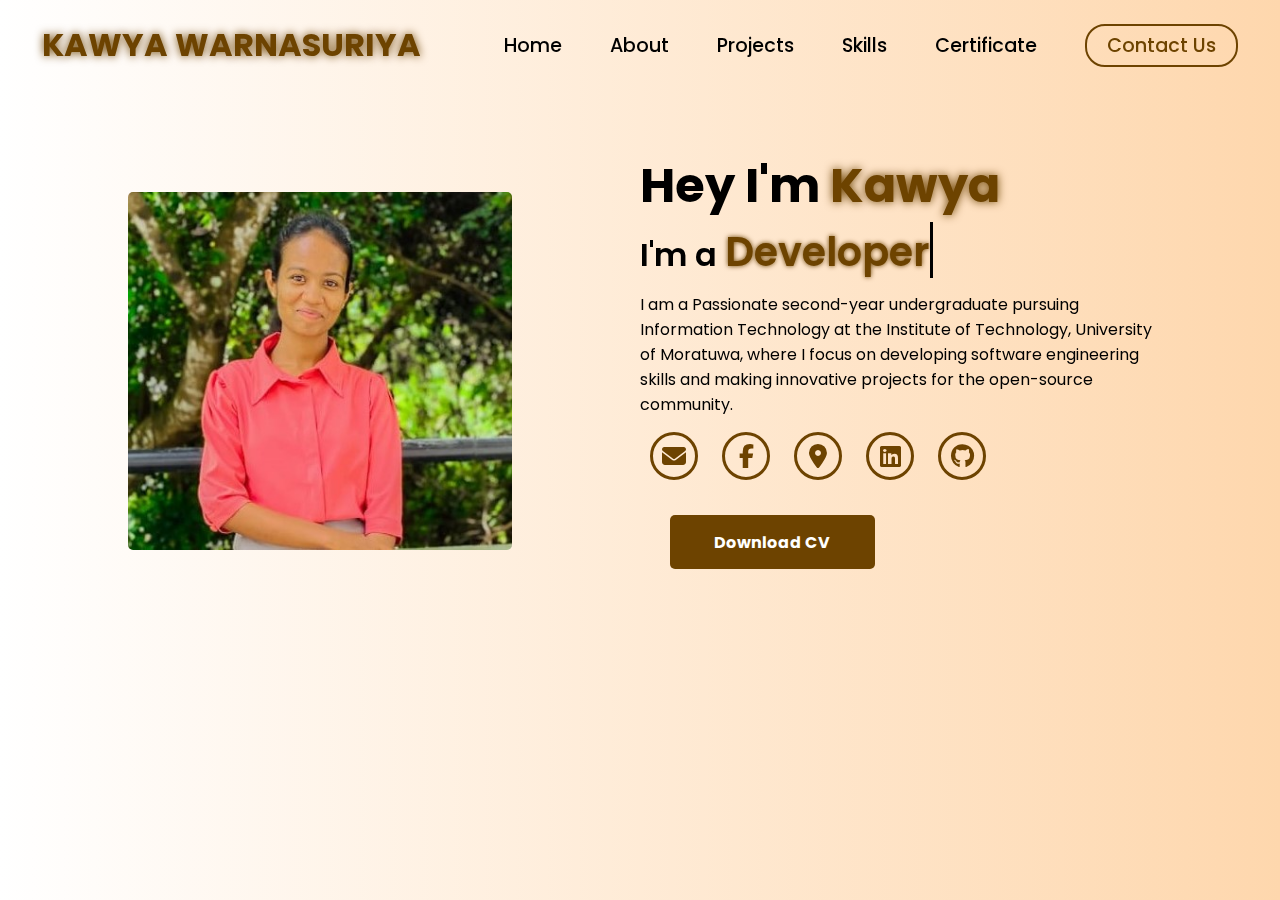
<file: index.html>
<!DOCTYPE html>
<html lang="en">
<head>
    <meta charset="UTF-8">
    <meta name="viewport" content="width=device-width, initial-scale=1.0">
    <link rel="stylesheet" href="https://cdnjs.cloudflare.com/ajax/libs/font-awesome/6.7.1/css/all.min.css">
    <title> Portfolio | Home </title>
    <link rel="stylesheet" href="style.css">
    <link rel="image" href="images/">
    <link rel="index" href="index.html">
    <link rel="about" href="about.html">
    <link rel="project" href="projects.html">
    <link rel="skills" href="skills.html">
    <link rel="certificate" href="certificate.html">
    <link rel="contactus" href="contactus.php">
    <link rel="stylesheet" href="https://unpkg.com/aos@next/dist/aos.css" />
</head>
<body>
    <nav>
        <div class="nav-container">
            <div class="logo" data-aos="zoom-in" data-aos-duration="1000">
                <span>KAWYA WARNASURIYA</span>
            </div>
            <div class="links">
                <div class="link" data-aos="fade-up" data-aos-duration="1000" data-aos-delay="100"><a href="index.html">Home</a></div>
                <div class="link" data-aos="fade-up" data-aos-duration="1000" data-aos-delay="200"><a href="about.html">About</a></div>
                <div class="link" data-aos="fade-up" data-aos-duration="1000" data-aos-delay="300"><a href="projects.html">Projects</a></div>
                <div class="link" data-aos="fade-up" data-aos-duration="1000" data-aos-delay="400"><a href="skills.html">Skills</a></div>
                <div class="link" data-aos="fade-up" data-aos-duration="1000" data-aos-delay="300"><a href="certificate.html">Certificate</a></div>
                <div class="link contact-btn" data-aos="fade-up" data-aos-duration="1000" data-aos-delay="600"><a href="contactus.php">Contact Us</a></div>
            </div>
            <i class="fa-solid fa-bars hamburg" onclick="hamburg()"></i>
        </div>
        <div class="dropdown">
            <div class="links">
                <a href="index.html">Home</a>
                <a href="about.html">About</a>
                <a href="projects.html">Projects</a>
                <a href="skills.html">Skills</a>
                <a href="certificate.html">Certificate</a>
                <a href="contactus.php">Contact Us</a>
                <i class="fa-solid fa-xmark cancel" onclick="cancel()"></i>
            </div>
        </div>
    </nav>
        <section>
            <div class="main-container">
                <div class="image" data-aos="zoom-in-right" data-aos-duration="2500">
                    <img src="images/Me.jpeg" alt="">
                </div>
                <div class="content">
                    <h1 data-aos="fade-left" data-aos-duration="1000" data-aos-delay="800">Hey I'm <span>Kawya</span></h1>
                    <div class="typewriter" data-aos="fade-right" data-aos-duration="1000" data-aos-delay="900">I'm a <span></span></div>
                    <p data-aos="flip-up" data-aos-duration="1000" data-aos-delay="1000">I am a Passionate second-year undergraduate pursuing Information Technology at the Institute of Technology, University
                        of Moratuwa, where I focus on developing software engineering skills and making innovative projects for the open-source
                        community.
                        </p>
                    <div class="social-links" data-aos="flip-down" data-aos-duration="1000" data-aos-delay="1200">
                        <a href="kawyawarnasooriya2000@gmail.com"><i class="fa-solid fa-envelope"></i></a>
                        <a href="https://www.facebook.com/profile.php?id=100068377792367&mibextid=ZbWKwL"><i class="fa-brands fa-facebook-f"></i></a>
                        <a href="https://maps.app.goo.gl/Y85ktXCnvVYNf9P17"><i class="fas fa-map-marker-alt"></i></a>
                        <a href="https://www.linkedin.com/in/kawya-warnasuriya-980971290/"><i class="fa-brands fa-linkedin"></i></a>
                        <a href="https://github.com/KawyaWarnasuriya" ><i class="fa-brands fa-github"></i></a>
                        
                        
                    </div>
                    <div class="btn" data-aos="zoom-out-left" data-aos-duration="1000" data-aos-delay="1300">
                        <button onclick="window.open('https://drive.google.com/file/d/1VQd2R6t8DzHSaxrE8aCdlqXTbmYCBYGX/view?usp=sharing', '_blank')">
                            Download CV
                        </button>
                    </div>
                    
                </div>
            </div>
        </section>
        <script src="https://unpkg.com/aos@next/dist/aos.js"></script>
        <script>
          AOS.init({offset:0});
        </script>
        <script>
            function hamburg(){
                const navbar = document.querySelector(".dropdown")
                navbar.style.transform = "translateY(0px)"
            }
            function cancel(){
                const navbar = document.querySelector(".dropdown")
                navbar.style.transform = "translateY(-500px)"
            }
        </script>
</body>
</html>
</file>
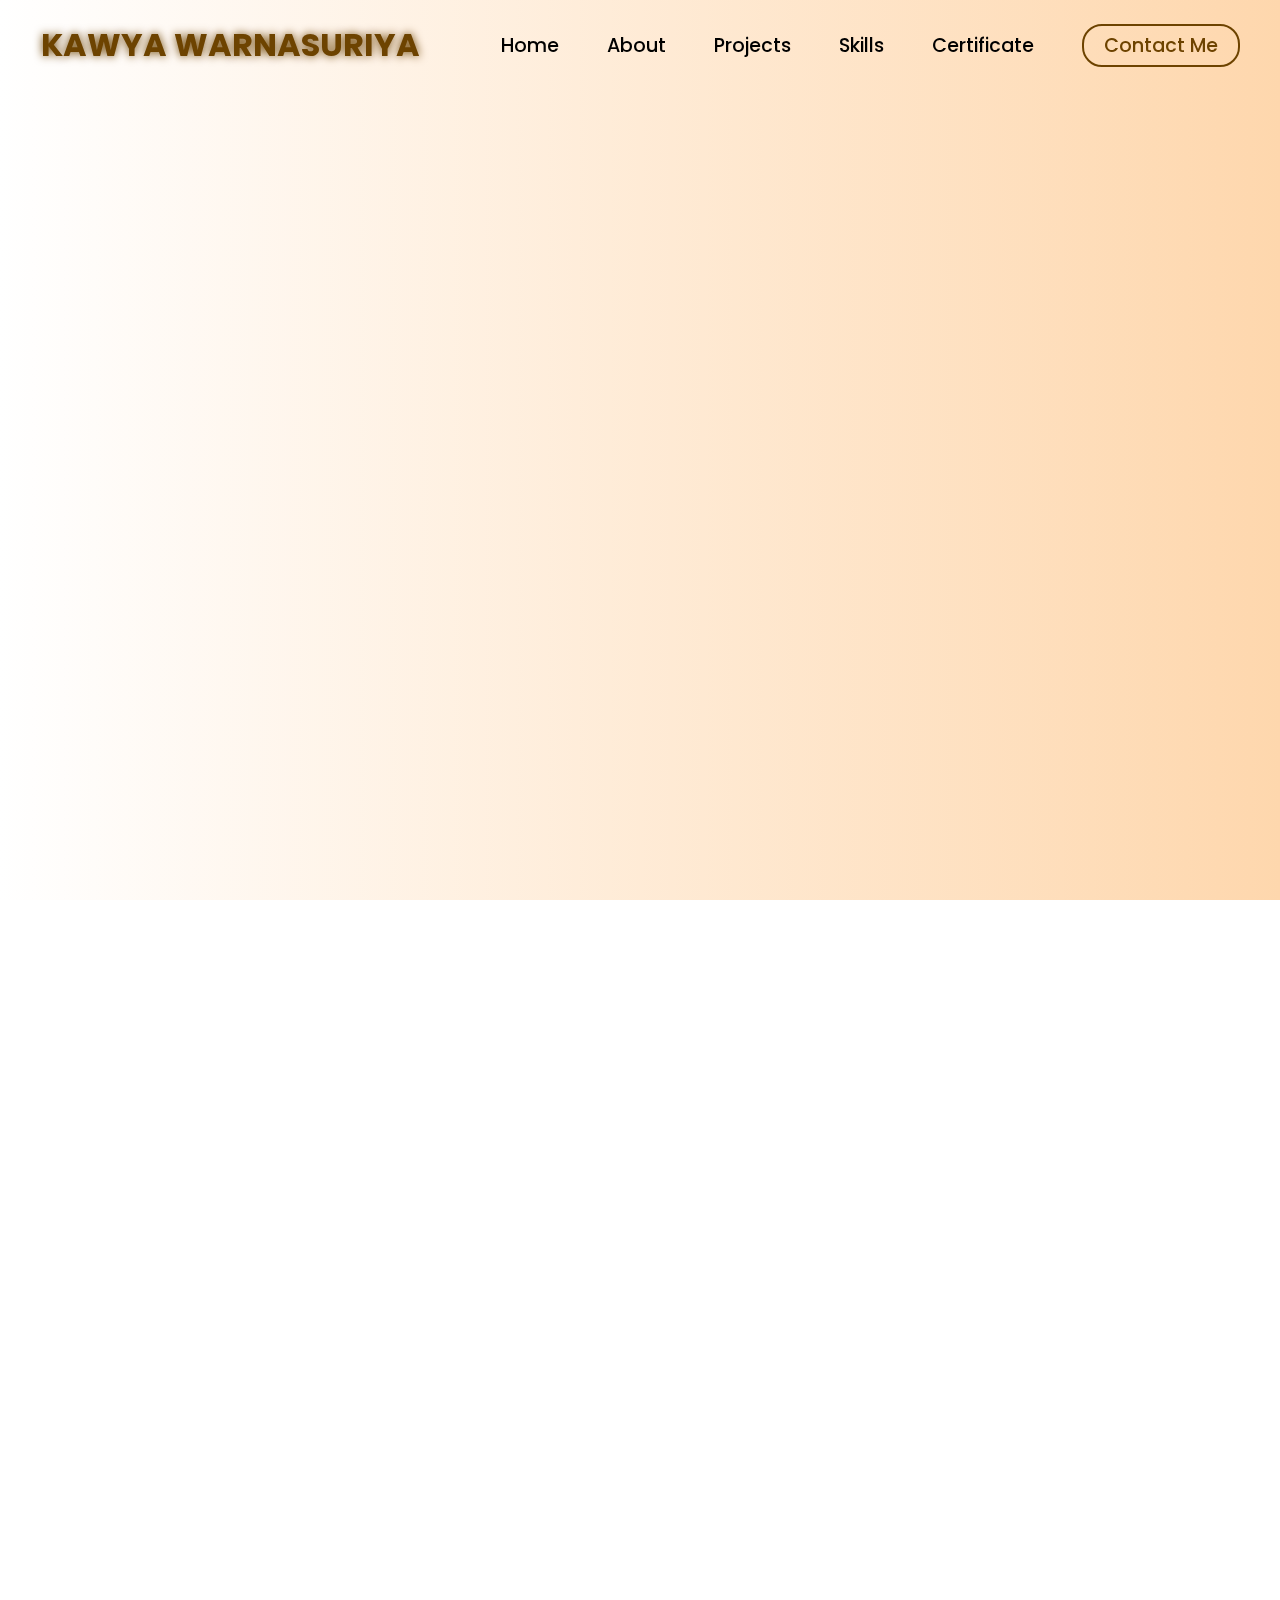
<file: certificate.html>
<!DOCTYPE html>
<html lang="en">
<head>
    <meta charset="UTF-8">
    <meta name="viewport" content="width=device-width, initial-scale=1.0">
    <link rel="stylesheet" href="https://cdnjs.cloudflare.com/ajax/libs/font-awesome/6.7.1/css/all.min.css">
    <title> Portfolio | Certificate </title>
    <link rel="stylesheet" href="certificate.css">
    <link rel="image" href="images/">
    <link rel="index" href="index.html">
    <link rel="about" href="about.html">
    <link rel="project" href="projects.html">
    <link rel="skills" href="skills.html">
    <link rel="certificate" href="certificate.html">
    <link rel="contactus" href="contactus.php">
    <link rel="stylesheet" href="https://unpkg.com/aos@next/dist/aos.css" />

</head>
<body>
    <nav>
        <div class="nav-container">
            <div class="logo" data-aos="zoom-in" data-aos-duration="1000">
                <span>KAWYA WARNASURIYA</span>
            </div>
            <div class="links">
                <div class="link" data-aos="fade-up" data-aos-duration="1000" data-aos-delay="100"><a href="index.html">Home</a></div>
                <div class="link" data-aos="fade-up" data-aos-duration="1000" data-aos-delay="200"><a href="about.html">About</a></div>
                <div class="link" data-aos="fade-up" data-aos-duration="1000" data-aos-delay="300"><a href="projects.html">Projects</a></div>
                <div class="link" data-aos="fade-up" data-aos-duration="1000" data-aos-delay="300"><a href="skills.html">Skills</a></div>
                <div class="link" data-aos="fade-up" data-aos-duration="1000" data-aos-delay="300"><a href="certificate.html">Certificate</a></div>
                <div class="link contact-btn" data-aos="fade-up" data-aos-duration="1000" data-aos-delay="600"><a href="contactus.php">Contact Me</a></div>
            </div>
            <i class="fa-solid fa-bars hamburg" onclick="hamburg()"></i>
        </div>
        <div class="dropdown">
            <div class="links">
                <a href="index.html">Home</a>
                <a href="about.html">About</a>
                <a href="projects.html">Projects</a>
                <a href="skills.html">Skills</a>
                <a href="certificate.html">Certificate</a>
                <a href="contactus.php">Contact Us</a>
                <i class="fa-solid fa-xmark cancel" onclick="cancel()"></i>
            </div>
        </div>
    </nav>

    <!--certifications-->
    <!--Linkedin-->
    <div class="container">
        <div class="card">
          <img src="images/certificate/certificate-programmin2.jpeg" alt="linkedin">
          <p class="title"> </p><br>
          <p>LinkedIn Learning</p><br>
          <p>
            <a class="certificate" href="https://www.linkedin.com/learning/certificates/9200c88929140807d9a11df19447ddc3b2e57f1c0660b226d6d938059b355966?trk=share_certificate" target="_blank">
              <button>View</button>
            </a>
          </p>
          
        </div>
      
        <div class="card">
          <img src="images/certificate/certificate-programmin1.jpeg" alt="linkedin">
          <p class="title"></p><br>
          <p>LinkedIn Learning</p><br>
          <p>
            <a class="certificate" href="https://www.linkedin.com/learning/certificates/3f7ab46643743502924d26b01da01450d33fc2339e63473637875d75f009292e?trk=share_certificate" target="_blank">
              <button>View</button>
            </a>
          </p>
        </div>

        <!--java-->
        <div class="card">
            <img src="images/certificate/certificate-idet.jpeg" alt="java">
            <p class="title"></p><br>
            <p>Java Programming (IDET) </p><br>
            <p>
                <a class="certificate" href="https://drive.google.com/file/d/13JE4QEVdv7uR3GXN2Y476ucGTrNc9txA/view?usp=sharing" target="_blank">
                    <button>View</button>
                </a>
            </p>
        </div>
        <div class="card">
            <img src="images/certificate/certificate-c-java.jfif" alt="java">
            <p class="title"></p><br>
            <p>Java Programming (IDET)</p><br>
            <p>
                <a class="certificate" href="https://drive.google.com/file/d/1_CONxOT0CQMJX4ONmhzoJAi8yKB_00ha/view?usp=sharing" target="_blank">
                    <button>View</button>
                </a>
            </p>
        </div>
        <div class="card">
            <img src="images/certificate/certificate-g-java.jpeg" alt="great">
            <p class="title"></p><br>
            <p>Great Learning</p><br>
            <p>
                <a class="certificate" href="https://drive.google.com/file/d/1GKC_HfxkSzUWLNpkudWdXkpybu16I5Uu/view?usp=sharing" target="_blank">
                    <button>View</button>
                </a>
            </p>
        </div>
        <div class="card">
            <img src="images/certificate/certificate-g-ui.jpeg" alt="great">
            <p class="title"></p><br>
            <p>Great Learning</p><br>
            <p>
                <a class="certificate" href="https://drive.google.com/file/d/1m60WSvlbG1EpJCdUyP1uv9_bv81PJJdC/view?usp=sharing" target="_blank">
                    <button>View</button>
                </a>
            </p>
        </div>
      
        <!--UoM-->
        <div class="card">
          <img src="images/certificate/certificate-python.jpg" alt="uom">
          <p class="title"></p><br>
          <p>Open Learning Platform (UoM)</p><br>
          <p>
            <a class="certificate" href="https://drive.google.com/file/d/1hc3liFDrFbDVBp4kxTC_zQq3LQTfrGp9/view?usp=sharing" target="_blank">
              <button>View</button>
            </a>
          </p>
        </div>
      
        <div class="card">
          <img src="images/certificate/certificate-web.jpg" alt="uom">
          <p class="title"></p><br>
          <p>Open Learning Platform (UoM)</p><br>
          <p>
            <a class="certificate" href="https://drive.google.com/file/d/1FAeRwY6-ZpfksKXeBLDk-6CzQoMSQW9v/view?usp=sharing" target="_blank">
              <button>View</button>
            </a>
          </p>
        </div>
      
        <div class="card">
          <img src="images/certificate/certificate-frontend.jpg" alt="uom">
          <p class="title"></p><br>
          <p>Open Learning Platform (UoM)</p><br>
          <p>
            <a class="certificate" href="https://drive.google.com/file/d/1HJu5ltssfewJt1t1g3STaKY1-15H1bMY/view?usp=sharing" target="_blank">
              <button>View</button>
            </a>
          </p>
        </div>

        <!--Simplilearn-->
        <div class="card">
            <img src="images/certificate/simplearn-flutter.jpg" alt="simplilearn">
            <p class="title"></p><br>
            <p>Simplilearn</p><br>
            <p>
                <a class="certificate" href="https://simpli-web.app.link/e/5QtMYuTB0Rb" target="_blank">
                    <button>View</button>
                </a>
            </p>
        </div>
        <div class="card">
            <img src="images/certificate/simplearn-angular.jpeg" alt="simplilearn">
            <p class="title"></p><br>
            <p>Simplilearn</p><br>
            <p>
                <a class="certificate" href="https://simpli-web.app.link/e/gUBybh6B0Rb" target="_blank">
                    <button>View</button>
                </a>
            </p>
        </div>
        <div class="card">
            <img src="images/certificate/simplearn-react.jpg" alt="simplilearn">
            <p class="title"></p><br>
            <p>Simplilearn</p><br>
            <p>
                <a class="certificate" href="https://simpli-web.app.link/e/bVSlzeZB0Rb" target="_blank">
                    <button>View</button>
                </a>
            </p>
        </div>
        <div class="card">
            <img src="images/certificate/simplearn-ui.jpeg" alt="simplilearn">
            <p class="title"></p><br>
            <p>Simplilearn</p><br>
            <p>
                <a class="certificate" href="https://simpli-web.app.link/e/oXRSgv3B0Rb" target="_blank">
                    <button>View</button>
                </a>
            </p>
        </div>
        <div class="card">
            <img src="images/certificate/simplearn-devops.jpeg" alt="simplilearn">
            <p class="title"></p><br>
            <p>Simplilearn</p><br>
            <p>
                <a class="certificate" href="https://simpli-web.app.link/e/QLCns09B0Rb" target="_blank">
                    <button>View</button>
                </a>
            </p>
        </div>
        <div class="card">
            <img src="images/certificate/simplearn-docker.jpg" alt="simplilearn">
            <p class="title"></p><br>
            <p>Simplilearn</p><br>
            <p>
                <a class="certificate" href="https://simpli-web.app.link/e/tnQ3bqcC0Rb" target="_blank">
                    <button>View</button>
                </a>
            </p>
        </div>

        <!--Sololearn-->
        <div class="card">
            <img src="images/certificate/cerificate-python.png" alt="sololearn">
            <p class="title"></p><br>
            <p>Sololearn</p><br>
            <p>
                <a class="certificate" href="https://www.sololearn.com/certificates/CC-XLBVZCUE" target="_blank">
                    <button>View</button>
                </a>
            </p>
        </div>
        <div class="card">
            <img src="images/certificate/cerificate-html .png" alt="sololearn">
            <p class="title"></p><br>
            <p>Sololearn</p><br>
            <p>
                <a class="certificate" href="https://www.sololearn.com/certificates/CC-WYPP5CIW" target="_blank">
                    <button>View</button>
                </a>
            </p>
        </div>
        <div class="card">
            <img src="images/certificate/cerificate-css.png" alt="sololearn">
            <p class="title"></p><br>
            <p>Sololearn</p><br>
            <p>
                <a class="certificate" href="https://www.sololearn.com/certificates/CC-DDJIZWML" target="_blank">
                    <button>View</button>
                </a>
            </p>
        </div>
        <div class="card">
            <img src="images/certificate/cerificate-angular.jpg" alt="sololearn">
            <p class="title"></p><br>
            <p>Sololearn</p><br>
            <p>
                <a class="certificate" href="https://www.sololearn.com/certificates/CC-UVCQMWIN" target="_blank">
                    <button>View</button>
                </a>
            </p>
        </div>

        <!--Microsoft-->
        <div class="card">
            <img src="images/certificate/certificate-git.jfif" alt="git">
            <p class="title"></p><br>
            <p>Microsoft Learning</p><br>
            <p>
              <a class="certificate" href="https://drive.google.com/file/d/1YFmiolMj4doTgPr2wq_UUpPb8WblmmhU/view?usp=sharing" target="_blank">
                <button>View</button>
              </a>
            </p>
          </div>
    </div>

    <script src="https://unpkg.com/aos@next/dist/aos.js"></script>
    <script>
        AOS.init({offset:0});
    </script>
    <script>
        function hamburg(){
            const navbar = document.querySelector(".dropdown")
            navbar.style.transform = "translateY(0px)"
        }
        function cancel(){
            const navbar = document.querySelector(".dropdown")
            navbar.style.transform = "translateY(-500px)"
        }
    </script>
    
</body>
</html>
</file>
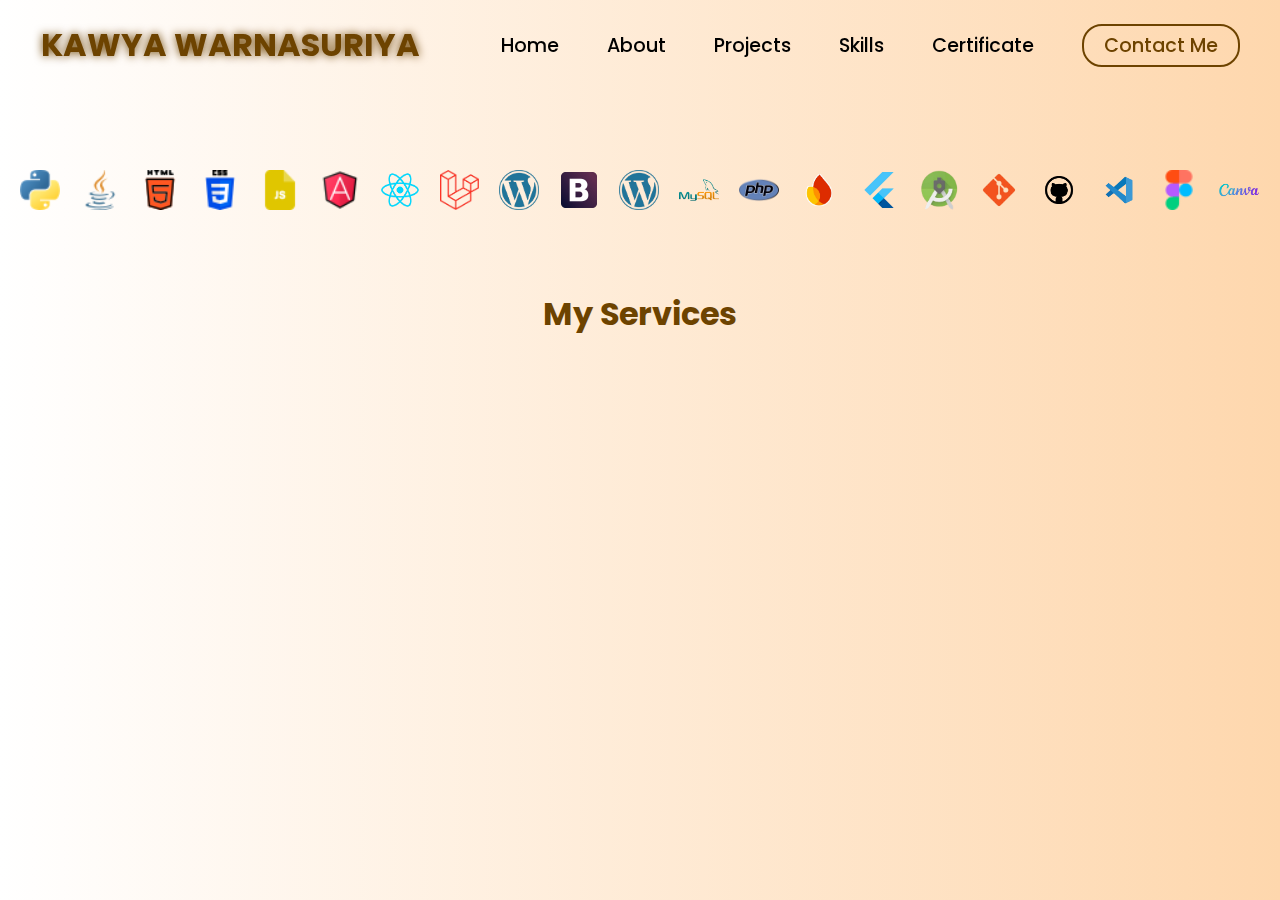
<file: skills.html>
<!DOCTYPE html>
<html lang="en">
<head>
    <meta charset="UTF-8">
    <meta name="viewport" content="width=device-width, initial-scale=1.0">
    <link rel="stylesheet" href="https://cdnjs.cloudflare.com/ajax/libs/font-awesome/6.7.1/css/all.min.css">
    <title> Portfolio | Skills </title>
    <link rel="stylesheet" href="skills.css">
    <link rel="image" href="images/">
    <link rel="index" href="index.html">
    <link rel="about" href="about.html">
    <link rel="project" href="projects.html">
    <link rel="skills" href="skills.html">
    <link rel="certificate" href="certificate.html">
    <link rel="contactus" href="contactus.php">
    <title>Portfolio | Skills</title>
    <link rel="stylesheet" href="skills.css">
    <link rel="stylesheet" href="https://unpkg.com/aos@next/dist/aos.css" />
</head>
<body>
    <nav>
        <div class="nav-container">
            <div class="logo" data-aos="zoom-in" data-aos-duration="1000">
                <span>KAWYA WARNASURIYA</span>
            </div>
            <div class="links">
                <div class="link" data-aos="fade-up" data-aos-duration="1000" data-aos-delay="100"><a href="index.html">Home</a></div>
                <div class="link" data-aos="fade-up" data-aos-duration="1000" data-aos-delay="200"><a href="about.html">About</a></div>
                <div class="link" data-aos="fade-up" data-aos-duration="1000" data-aos-delay="300"><a href="projects.html">Projects</a></div>
                <div class="link" data-aos="fade-up" data-aos-duration="1000" data-aos-delay="400"><a href="skills.html">Skills</a></div>
                <div class="link" data-aos="fade-up" data-aos-duration="1000" data-aos-delay="400"><a href="certificate.html">Certificate</a></div>
                <div class="link contact-btn" data-aos="fade-up" data-aos-duration="1000" data-aos-delay="600"><a href="contactus.html">Contact Me</a></div>
            </div>
            <i class="fa-solid fa-bars hamburg" onclick="hamburg()"></i>
        </div>
        <div class="dropdown" style="transform: translateY(-500px); transition: 0.3s;">
            <div class="links">
                <a href="index.html">Home</a>
                <a href="about.html">About</a>
                <a href="projects.html">Projects</a>
                <a href="skills.html">Skills</a>
                <a href="certificate.html">Certificate</a>
                <a href="contactus.html">Contact Us</a>
                <i class="fa-solid fa-xmark cancel" onclick="cancel()"></i>
            </div>
        </div>
    </nav>

    <section id="skill-set" class="container">
        <div class="experience-items">
            <div class="experience-slide" id="experience-slide">
                <img src="images/s- Python.png" name="Python" class="item-img">
                <img src="images/s- Java.png" name="Java" class="item-img">
                <img src="images/s- HTML.png" name="Html" class="item-img">
                <img src="images/s- CSS.png" name="Css" class="item-img">
                <img src="images/s- JavaScript.png" name="Js" class="item-img">
                <img src="images/s- Angular.png" name="Angular" class="item-img">
                <img src="images/s- React.png" name="React" class="item-img">
                <img src="images/s-laravel.png" name="Laravel" class="item-img">
                <img src="images/s-wordpress.png" name="Wordpress" class="item-img">
                <img src="images/s- Boostrap.png" name="Boostrap" class="item-img">
                <img src="images/s-wordpress.png" name="Wordpress" class="item-img">
                <img src="images/s- Mysql.png" name="MySQL" class="item-img">
                <img src="images/s- PHP.png" name="PHP" class="item-img">
                <img src="images/s- Firebase.png" name="Firebase" class="item-img">
                <img src="images/s-Flutter.png" name="Flutter" class="item-img">
                <img src="images/s-Android Studio.png" name="AndroidStudio" class="item-img">
                <img src="images/s- git.png" name="Git" class="item-img">
                <img src="images/s- Github.png" name="GitHub" class="item-img">
                <img src="images/s- VsCode.png" name="VsCode" class="item-img">
                <img src="images/s- Figma.png" name="Figma" class="item-img">
                <img src="images/s- Canva.png" name="Canva" class="item-img">
                <img src="images/s- Ai.png" name="Ai" class="item-img">
                <img src="images/s- Ps.png" name="Ps" class="item-img">
                <img src="images/s- Netbeans.png" name="NetBeans" class="item-img">
                <img src="images/s-Springboot.png" name="s-Springboot" class="item-img">
            </div>
        </div>
    </section>

    <script>
        const experienceItems = [
            { name: "Python", src: "images/s-Python.png" },
            { name: "Java", src: "images/s-Java.png" },
            { name: "Html", src: "images/s-HTML.png" },
            { name: "Css", src: "images/s-CSS.png" },
            { name: "Js", src: "images/s-JavaScript.png" },
            { name: "Angular", src: "images/s-Angular.png" },
            { name: "React", src: "images/s- React.png" },
            { name: "Laravel", src: "images/s-laravel.png" },
            { name: "Wordpress", src: "images/s-wordpress.png" },
            { name: "Boostrap", src: "images/s- Boostrap.png" },
            { name: "Wordpress", src: "images/s-wordpress.png" },
            { name: "Mysql", src: "images/s-Mysql.png" },
            { name: "PHP", src: "images/s- PHP.png" },
            { name: "Firebase", src: "images/s-Firebase.png" },
            { name: "Flutter", src: "images/s-Flutter.png" },
            { name: "AndroidStudio", src: "images/s-AndroidStudio.png" },
            { name: "Git", src: "images/s-git.png" },
            { name: "GitHub", src: "images/s-Github.png" },
            { name: "VsCode", src: "images/s-VsCode.png" },
            { name: "Figma", src: "images/s-Figma.png" },
            { name: "Canva", src: "images/s-Canva.png" },
            { name: "Ai", src: "images/s- Ai.png" },
            { name: "Ps", src: "images/s- Ps.png" },
            { name: "NetBeans", src: "images/s-Netbeans.png" },
            { name: "Springboot", src: "images/s-Springboot.png" },
            
        ];

        document.addEventListener("DOMContentLoaded", function () {
        const experienceContainer = document.getElementById("experience-slide");

        // Duplicate the images for smooth infinite scrolling
        experienceContainer.innerHTML += experienceContainer.innerHTML;

        // Add CSS dynamically for animation
        const style = document.createElement("style");
        style.innerHTML = `
            @keyframes scroll {
                from {
                    transform: translateX(0);
                }
                to {
                    transform: translateX(-50%);
                }
            }
            .experience-slide {
                display: flex;
                gap: 20px;
                animation: scroll 12s linear infinite;
            }
        `;
        document.head.appendChild(style);
    });

    </script>

    <!-- My Services Section (Added After Skill Set) -->
    <section class="services">
        <h2 class="section-title">My Services</h2>
        <div class="services-wrapper">
            <div class="services-container">
                <div class="service-card">
                    <i class="fa-solid fa-code"></i>
                    <h3>Software Development</h3>
                    <p>Creating responsive and dynamic solutions to users' needs.</p>
                </div>
                <div class="service-card">
                    <i class="fa-solid fa-laptop-code"></i>
                    <h3>Web Development</h3>
                    <p>Crafting scalable and efficient web applications.</p>
                </div>
                <div class="service-card">
                    <i class="fa-solid fa-mobile-screen"></i>
                    <h3>Mobile App Development</h3>
                    <p>Developing high-performance mobile applications.</p>
                </div>
                <div class="service-card">
                    <i class="fa-solid fa-paintbrush"></i>
                    <h3>Front End Development</h3>
                    <p>Building interactive and visually appealing user interfaces.</p>
                </div>
                <div class="service-card">
                    <i class="fa-solid fa-database"></i>
                    <h3>Back End Development</h3>
                    <p>Implementing scalable server-side solutions for seamless data processing.</p>
                </div>
                <div class="service-card">
                    <i class="fas fa-pencil-ruler"></i>
                    <h3>UI/UX Design</h3>
                    <p>Designing intuitive experiences for better user interaction.</p>
                </div>
            </div>
        </div>
    </section>



    <script src="https://unpkg.com/aos@next/dist/aos.js"></script>
    <script>
        AOS.init({ offset: 0 });
    </script>
    <script>
        function hamburg(){
            const navbar = document.querySelector(".dropdown");
            navbar.style.transform = "translateY(0px)";
        }
        function cancel(){
            const navbar = document.querySelector(".dropdown");
            navbar.style.transform = "translateY(-500px)";
        }
    </script>
</body>
</html>
</file>
<file: style.css>
@import url('https://fonts.googleapis.com/css2?family=Poppins:wght@100;200;300;400;500;600&display=swap');
*{
    padding: 0;
    margin: 0;
    font-family: 'Poppins', sans-serif;
    box-sizing: border-box;
}
html{
    overflow-x: hidden;
}
body{
    width: 100%;
    height: 100vh;
    overflow: hidden;
    background: linear-gradient(to right, rgb(255,255,255), rgb(254,215,173));
}
nav{
    width: 100%;
    height: 10vh;
    position: sticky;
}
.nav-container{
    width: 100%;
    height: 100%;
    display: flex;
    justify-content: space-around;
    align-items: center;
}
.logo{
    color: black;
    font-size: 2rem;
    font-weight: bolder;
}
.logo span{
    color: rgb(109,67, 0);
    text-shadow: 0 0 10px rgb(109,67, 0);
}
.hamburg, .cancel{
    cursor: pointer;
    position: absolute;
    right: 15px;
    top: 10px;
    color: black;
    font-size: 2rem;
    display: none;
}
.nav-container .links {
    display: flex;
    gap: 3rem;
    align-items: center;
}
.nav-container .links a{
    position: relative;
    font-size: 1.2rem;
    color: black;
    text-decoration: none;
    font-weight: 500;
    transform: 0.3s linear;
}
.nav-container .links a::before{
    position: absolute;
    content: "";
    bottom: -3px;
    left: 0;
    width: 0%;
    height: 3px;
    background-color: rgb(109,67, 0);
    transition: 0.2s linear;
}
.nav-container .links a:hover::before{
    width: 100%;
}
.nav-container .contact-btn{
    background-color: transparent;
    padding: 5px 20px;
    border-radius: 20px;
    border: 2px solid rgb(109,67, 0);
    transition: 0.2s linear;
}
.nav-container .contact-btn a{
    color: rgb(109,67, 0);
    transition: 0.3s linear;
}
.nav-container .contact-btn:hover, .nav-container .contact-btn:hover a{
    background-color: rgb(109,67, 0);
    color:white;
}
.nav-container .links a:hover{
    color: rgb(109,67, 0);
}
.dropdown{
    z-index: 100;
    position: absolute;
    top: 0;
    transform: translateY(-500px);
    width: 100%;
    height: auto;
    backdrop-filter: brightness(40%) blur(3px);
    box-shadow: 0 0 20px black;
    transition: 0.2s linear;
}
.dropdown .links a{
    color: white;
    display: flex;
    text-decoration: none;
    justify-content: center;
    padding: 15px 0;
    align-items: center;
    transition: 0.2s linear;
}
.dropdown .links a:hover{
    background-color: rgb(109,67, 0);
}
section{
    width: 100%;
    height: 90vh;
    padding-top: 60px;
}
.main-container{
    width: auto;
    height: auto;
    border-radius: 100px;
    display: flex;
    justify-content: space-evenly;
    align-items: center;
}
.main-container .image{
    z-index: -1;
    width: 30%;
}
.main-container .image img{
    max-width: 450px;
    width: 100%;
    border-radius: 5px;
    left:60px;
    
}

.main-container .content{
    color: black;
    width: 40%;
    min-height: 100px;

}
.content h1{
    font-size: clamp(1rem, 2rem + 5vw, 3rem);
}
.content h1 span{
    color: rgb(109,67, 0);
    text-shadow: 0 0 10px rgb(109,67, 0);
}
.content .typewriter{
    font-weight: 600;
    font-size: clamp(1rem, 1rem + 5vw, 2rem);
}
.content .typewriter span{
    color: rgb(109,67, 0);
    font-size: 2.5rem;
    text-shadow: 0 0 5px rgb(109,67, 0);
    position: relative;
    transition: 0.3s linear;
}
.typewriter span::before{
    content: "Developer";
    animation: words 15s infinite;
}
.typewriter span::after{
    content: "";
    position: absolute;
    width: calc(100% + 8px);
    height: 100%;
    border-left: 3px solid black;
    animation:  cursor 0.6s linear infinite;
}
@keyframes cursor {
    to{
        border-left: 3px solid #b74b4b;
    }
}
@keyframes words {
    0%, 20%{
        content: "Fullstack Developer";
    }
    21%, 40%{
        content: "Web Developer";
    }
    41%, 60%{
        content: "Mobile Developer";
    }
    61%, 80%{
        content: "Angular Developer";
    }
    81%, 100%{
        content: "UI/UX Designer";
    }
}
.content p{
    font-size: clamp(0.4rem, 0.2rem + 9vw, 1rem);
    margin: 10px 0;
}
.social-links i{
    display: inline-flex;
    justify-content: center;
    align-items: center;
    width: 3rem;
    height: 3rem;
    background-color:transparent;
    border: 0.2rem solid rgb(109,67, 0);
    border-radius: 50%;
    color:rgb(109,67, 0);
    margin: 5px 10px;
    font-size: 1.5rem;
    transition: 0.2s linear;
}
.social-links i:hover{
    scale: 1.3;
    color: white;
    background-color: rgb(109,67, 0);
    filter: drop-shadow(0 0 10px rgb(109,67,0));
}
.content button{
    width: 40%;
    height: 6vh;
    margin: 30px;
    background-color: rgb(109,67, 0);
    color: white;
    border: none;
    outline: none;
    font-size: 100%;
    font-weight: 700;
    border-radius: 5px;
    transition: 0.2s linear;
}
.content button:hover{
 scale: 1.1;
 color: rgb(109,67, 0);
 border: 2px solid rgb(109,67, 0);
 background-color: transparent;
 font-weight: 700;
 box-shadow: 0 0 40px rgb(109,67, 0);
}
@media (max-width:884px) {
    body{
        overflow-y: visible;
    }
    nav .logo{
        position: absolute;
        top: 16px;
        left: 15px;
        font-size: 1.5rem;
    }
    .main-container{
        display: flex;
        flex-direction: column;
    }
    .nav-container .links{
        display: none;
    }
    .hamburg,.cancel{
        display: block;
    }
    .main-container .content{
        width: 80%;
    }
    .social-links i{
        width: 2.5rem;
        height: 2.5rem;
        font-size: 1.5rem;
    }
    .cancel{
        color: white;
    }
    .main-container .image{
        width: 80%;
        margin-bottom: 0px;
    }

    .main-container .image img{
        max-width: 300px; 

    }    
}
</file>
<file: certificate.css>
@import url('https://fonts.googleapis.com/css2?family=Poppins:wght@100;200;300;400;500;600&display=swap');
*{
    padding: 0;
    margin: 0;
    font-family: 'Poppins', sans-serif;
    box-sizing: border-box;
}
html{
    overflow-x: hidden;
}
body{
    width: 100%;
    height: 100vh;
    overflow-y: auto;
    background: linear-gradient(to right, rgb(255,255,255), rgb(254,215,173));
}
nav{
    width: 100%;
    height: 10vh;
    position: sticky;
}
.nav-container{
    width: 100%;
    height: 100%;
    display: flex;
    justify-content: space-around;
    align-items: center;
}
.logo{
    color: black;
    font-size: 2rem;
    font-weight: bolder;
}
.logo span{
    color: rgb(109,67, 0);
    text-shadow: 0 0 10px rgb(109,67, 0);
}
.hamburg, .cancel{
    cursor: pointer;
    position: absolute;
    right: 15px;
    top: 10px;
    color: black;
    font-size: 2rem;
    display: none;
}
.nav-container .links {
    display: flex;
    gap: 3rem;
    align-items: center;
}
.nav-container .links a{
    position: relative;
    font-size: 1.2rem;
    color: black;
    text-decoration: none;
    font-weight: 500;
    transform: 0.3s linear;
}
.nav-container .links a::before{
    position: absolute;
    content: "";
    bottom: -3px;
    left: 0;
    width: 0%;
    height: 3px;
    background-color: rgb(109,67, 0);
    transition: 0.2s linear;
}
.nav-container .links a:hover::before{
    width: 100%;
}
.nav-container .contact-btn{
    background-color: transparent;
    padding: 5px 20px;
    border-radius: 20px;
    border: 2px solid rgb(109,67, 0);
    transition: 0.2s linear;
}
.nav-container .contact-btn a{
    color:rgb(109,67, 0);
    transition: 0.3s linear;
}
.nav-container .contact-btn:hover, .nav-container .contact-btn:hover a{
    background-color: rgb(109,67, 0);
    color: white;
}
.nav-container .links a:hover{
    color: rgb(109,67, 0);
}
.dropdown{
    z-index: 100;
    position: absolute;
    top: 0;
    transform: translateY(-500px);
    width: 100%;
    height: auto;
    backdrop-filter: brightness(40%) blur(3px);
    box-shadow: 0 0 20px black;
    transition: 0.2s linear;
}
.dropdown .links a{
    color: white;
    display: flex;
    text-decoration: none;
    justify-content: center;
    padding: 15px 0;
    align-items: center;
    transition: 0.2s linear;
}
.dropdown .links a:hover{
    background-color: rgb(109,67, 0);
}

@keyframes rotateIn {
    from {
        opacity: 0;
        transform: rotate(-10deg);
    }
    to {
        opacity: 1;
        transform: rotate(0);
    }
}

.main-container {
    font-family: Arial, Helvetica, sans-serif;
    display: flex;
    justify-content: center;
    align-items: center;
    flex-direction: column;
    margin: 0;
    padding: 20px;
    background-color: #f5f5f5;
}
  
.container {
    display: grid;
    grid-template-columns: repeat(auto-fit, minmax(300px, 1fr));
    gap: 20px;
    max-width: 1000px;
    margin: 30px auto;
}
  
.card {
    box-shadow: 0 4px 8px 0 rgba(0, 0, 0, 0.2);
    text-align: center;
    font-family: Arial;
    background: rgba(231, 213, 184, 0.5);
    padding: 10px;
    border:1px solid rgb(109,67, 0);
    border-radius: 8px;
    opacity: 0;
    transform: rotate(-10deg);
    animation: rotateIn 1.5s ease-out forwards;
    
}
  
.card img {
    width: 100%;
    height: auto;
    border: 2px solid rgb(109,67, 0);
    border-radius: 8px;
    transition: transform 0.2s ease, background-color 0.3s ease;
}

.card img:hover{
    transform: scale(1.1); 
}

  
.title {
    color: blue;
    font-size: 15px;
}
  
button {
    border: 1px solid rgb(109,67, 0);    
    border-radius: 8px;
    outline: 0;
    display: inline-block;
    padding: 8px;
    color: rgb(109,67, 0);
    background-color: rgb(252, 226, 205);
    text-align: center;
    cursor: pointer;
    width: 90%;
    font-size: 18px;
    font-weight: bold;
    transition: transform 0.2s ease, background-color 0.3s ease;
}
  
button:hover, a:hover {
    background:transparent;
    color: rgb(252, 251, 250);
    text-shadow: 2px 2px 5px rgb(233, 142, 38);
    transform: scale(1.1);  /* Slightly enlarges the button */

}
  
/* Responsive Grid */
@media screen and (min-width: 768px) {
    .container {
      display: grid;
      grid-template-columns: repeat(3, 1fr);
    }
  }
  
  @media screen and (max-width: 767px) {
    .container {
      display: grid;
      grid-template-columns: repeat(1, 1fr);
      align-items: center;
      width: 60%;
    }
}

@media (max-width:884px) {
    body{
        overflow-y: visible;
    }
    nav .logo{
        position: absolute;
        top: 16px;
        left: 15px;
        font-size: 1.5rem;
    }
    .main-container{
        display: flex;
        flex-direction: column;
    }
    .nav-container .links{
        display: none;
    }
    .hamburg,.cancel{
        display: block;
    }
    .main-container .content{
        width: 80%;
    }
    .social-links i{
        width: 2.5rem;
        height: 2.5rem;
        font-size: 1.5rem;
    }
    .cancel{
        color: white;
    }
    .main-container .image{
        width: 80%;
        margin-bottom: 0px;
    }
    .main-container .content{
        width: 80%;
    }
    .content{
        grid-template-columns: repeat(auto-fit, minmax(300px, 1fr));
    }

    .column img{
        width: 50%;
    }

}
</file>
<file: skills.css>
@import url('https://fonts.googleapis.com/css2?family=Poppins:wght@100;200;300;400;500;600&display=swap');
*{
    padding: 0;
    margin: 0;
    font-family: 'Poppins', sans-serif;
    box-sizing: border-box;
}
html{
    overflow-x: hidden;
}
body{
    width: 100%;
    height: 100vh;
    overflow-y: auto;
    background: linear-gradient(to right, rgb(255,255,255), rgb(254,215,173));
}
nav{
    width: 100%;
    height: 10vh;
    position: sticky;
}
.nav-container{
    width: 100%;
    height: 100%;
    display: flex;
    justify-content: space-around;
    align-items: center;
}
.logo{
    color: black;
    font-size: 2rem;
    font-weight: bolder;
}
.logo span{
    color: rgb(109,67, 0);
    text-shadow: 0 0 10px rgb(109,67, 0);
}
.hamburg, .cancel{
    cursor: pointer;
    position: absolute;
    right: 15px;
    top: 10px;
    color: black;
    font-size: 2rem;
    display: none;
}
.nav-container .links {
    display: flex;
    gap: 3rem;
    align-items: center;
}
.nav-container .links a{
    position: relative;
    font-size: 1.2rem;
    color: black;
    text-decoration: none;
    font-weight: 500;
    transform: 0.3s linear;
}
.nav-container .links a::before{
    position: absolute;
    content: "";
    bottom: -3px;
    left: 0;
    width: 0%;
    height: 3px;
    background-color: rgb(109,67, 0);
    transition: 0.2s linear;
}
.nav-container .links a:hover::before{
    width: 100%;
}
.nav-container .contact-btn{
    background-color: transparent;
    padding: 5px 20px;
    border-radius: 20px;
    border: 2px solid rgb(109,67, 0);
    transition: 0.2s linear;
}
.nav-container .contact-btn a{
    color: rgb(109,67, 0);
    transition: 0.3s linear;
}
.nav-container .contact-btn:hover, .nav-container .contact-btn:hover a{
    background-color: rgb(109,67, 0);
    color:white;
}
.nav-container .links a:hover{
    color: rgb(109,67, 0);
}
.dropdown{
    z-index: 100;
    position: absolute;
    top: 0;
    transform: translateY(-500px);
    width: 100%;
    height: auto;
    backdrop-filter: brightness(40%) blur(3px);
    box-shadow: 0 0 20px black;
    transition: 0.2s linear;
}
.dropdown .links a{
    color: white;
    display: flex;
    text-decoration: none;
    justify-content: center;
    padding: 15px 0;
    align-items: center;
    transition: 0.2s linear;
}
.dropdown .links a:hover{
    background-color: rgb(109,67, 0);
}

/* Slideshow */
.container {
    max-width: 100%;
    margin-top:60px;
    padding: 20px;
}

/* Experience Slider */
.experience-items {
    overflow: hidden;
    white-space: nowrap;
    position: relative;
    width: 100%;
    height: 50px;
}

.experience-slide {
    display: flex;
    gap: 15px;
    animation: scroll 4s linear infinite;
}

/* Smaller Image Size */
.item-img {
    width: 40px;
    height: 40px;
    object-fit: contain;
}


/* Services Section */
.services {
    padding: 50px 20px;
    text-align: center;
    background: transparent; /* Match your theme */
    color: white;
}

.section-title {
    font-size: 2rem;
    font-weight: bold;
    margin-bottom: 20px;
    color: rgb(109,67, 0);
}

@keyframes fadeInUp {
    from {
        opacity: 0;
        transform: translateY(50px);
    }
    to {
        opacity: 1;
        transform: translateY(0);
    }
}

.services-container {
    display: grid;
    grid-template-columns: repeat(auto-fit, minmax(300px, 1fr)); /* 3 cards per row */
    gap: 20px;
    padding: 40px;
    justify-content: center;
    background:transparent;
    opacity: 0; /* Initially hidden */
    transform: translateY(50px);
    animation: fadeInUp 1.5s ease-out forwards;
}

.service-card {
    background: rgb(245, 209, 153);
    padding: 20px;
    border-radius: 10px;
    transition: transform 0.3s ease-in-out;
    border: 2px solid rgb(109,67, 0);
    text-align: center;
    min-width: 250px; /* Fixed width for scrolling */
}

.service-card:hover {
    transform: scale(1.05);
    box-shadow: 0 0 10px rgba(109, 67,0,  0.2);
}

.service-card i {
    font-size: 40px;
    color:rgb(109,67, 0);
    margin-bottom: 10px;
}

.service-card h3 {
    color: rgb(109,67, 0);
    font-size: 1.5rem;
}

.service-card p {
    color:black;
    font-size: 15px;
    text-align: center;
}


@media (max-width: 768px) {
    .services-container {
        display: grid;
        grid-template-columns: repeat(2, 1fr);
        align-items: justify;
    }
    .service-card {
        min-width: 200px; /* Adjust card size */
        padding: 15px;
    }

    .service-card i {
        font-size: 20px;
    }

    .service-card h3 {
        font-size: 15px;
    }

    .services-card p {
        font-size: 10px;
        text-align: center;
    }
}


/* Scroll Animation */
@keyframes scroll {
    0% { transform: translateX(0); }
    100% { transform: translateX(-100%); }
}


@media (max-width:768px) {
    body{
        overflow-y: visible;
    }
    nav .logo{
        position: absolute;
        top: 16px;
        left: 15px;
        font-size: 1.5rem;
    }
    .main-container{
        display: flex;
        flex-direction: column;
    }
    .nav-container .links{
        display: none;
    }
    .hamburg,.cancel{
        display: block;
    }
    .main-container .content{
        width: 80%;
    }
    .social-links i{
        width: 2.5rem;
        height: 2.5rem;
        font-size: 1.5rem;
    }
    .cancel{
        color: white;
    }
    .main-container .image{
        width: 80%;
        margin-bottom: 0px;
    }
}
</file>
